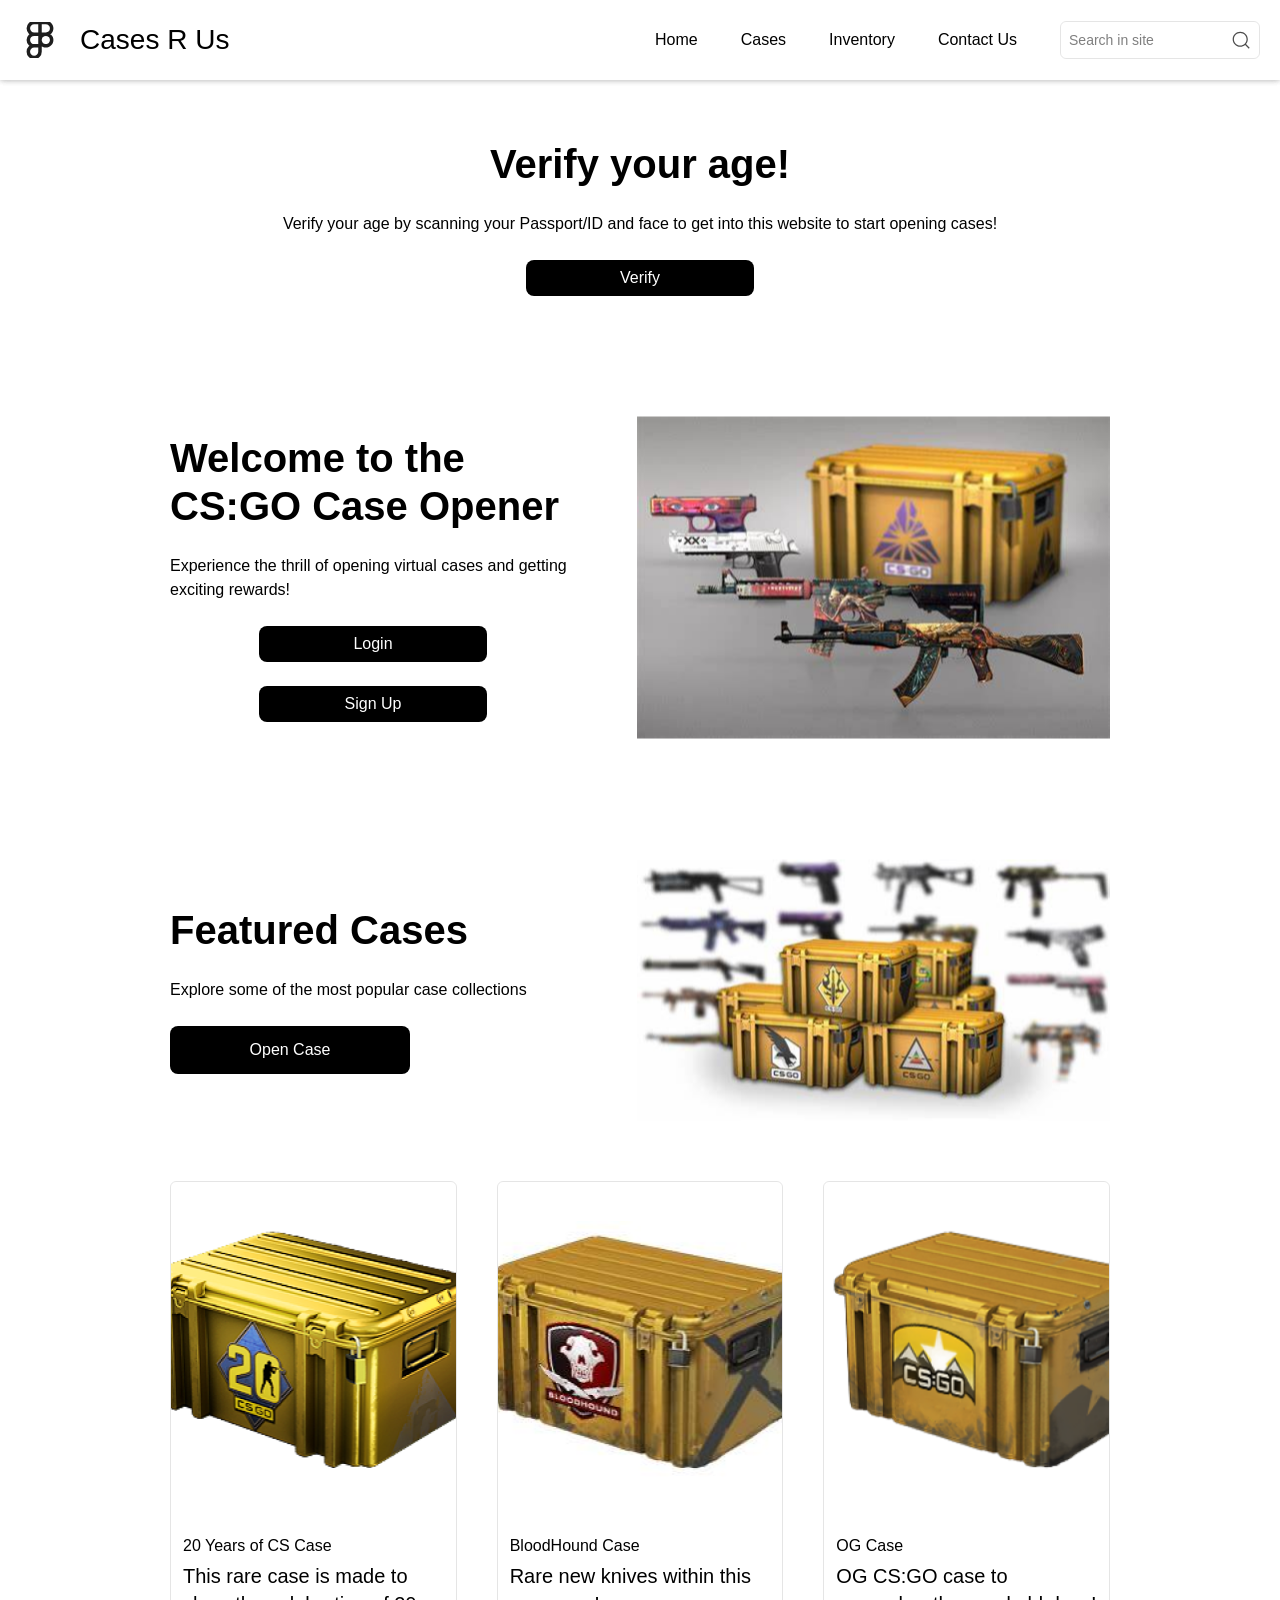
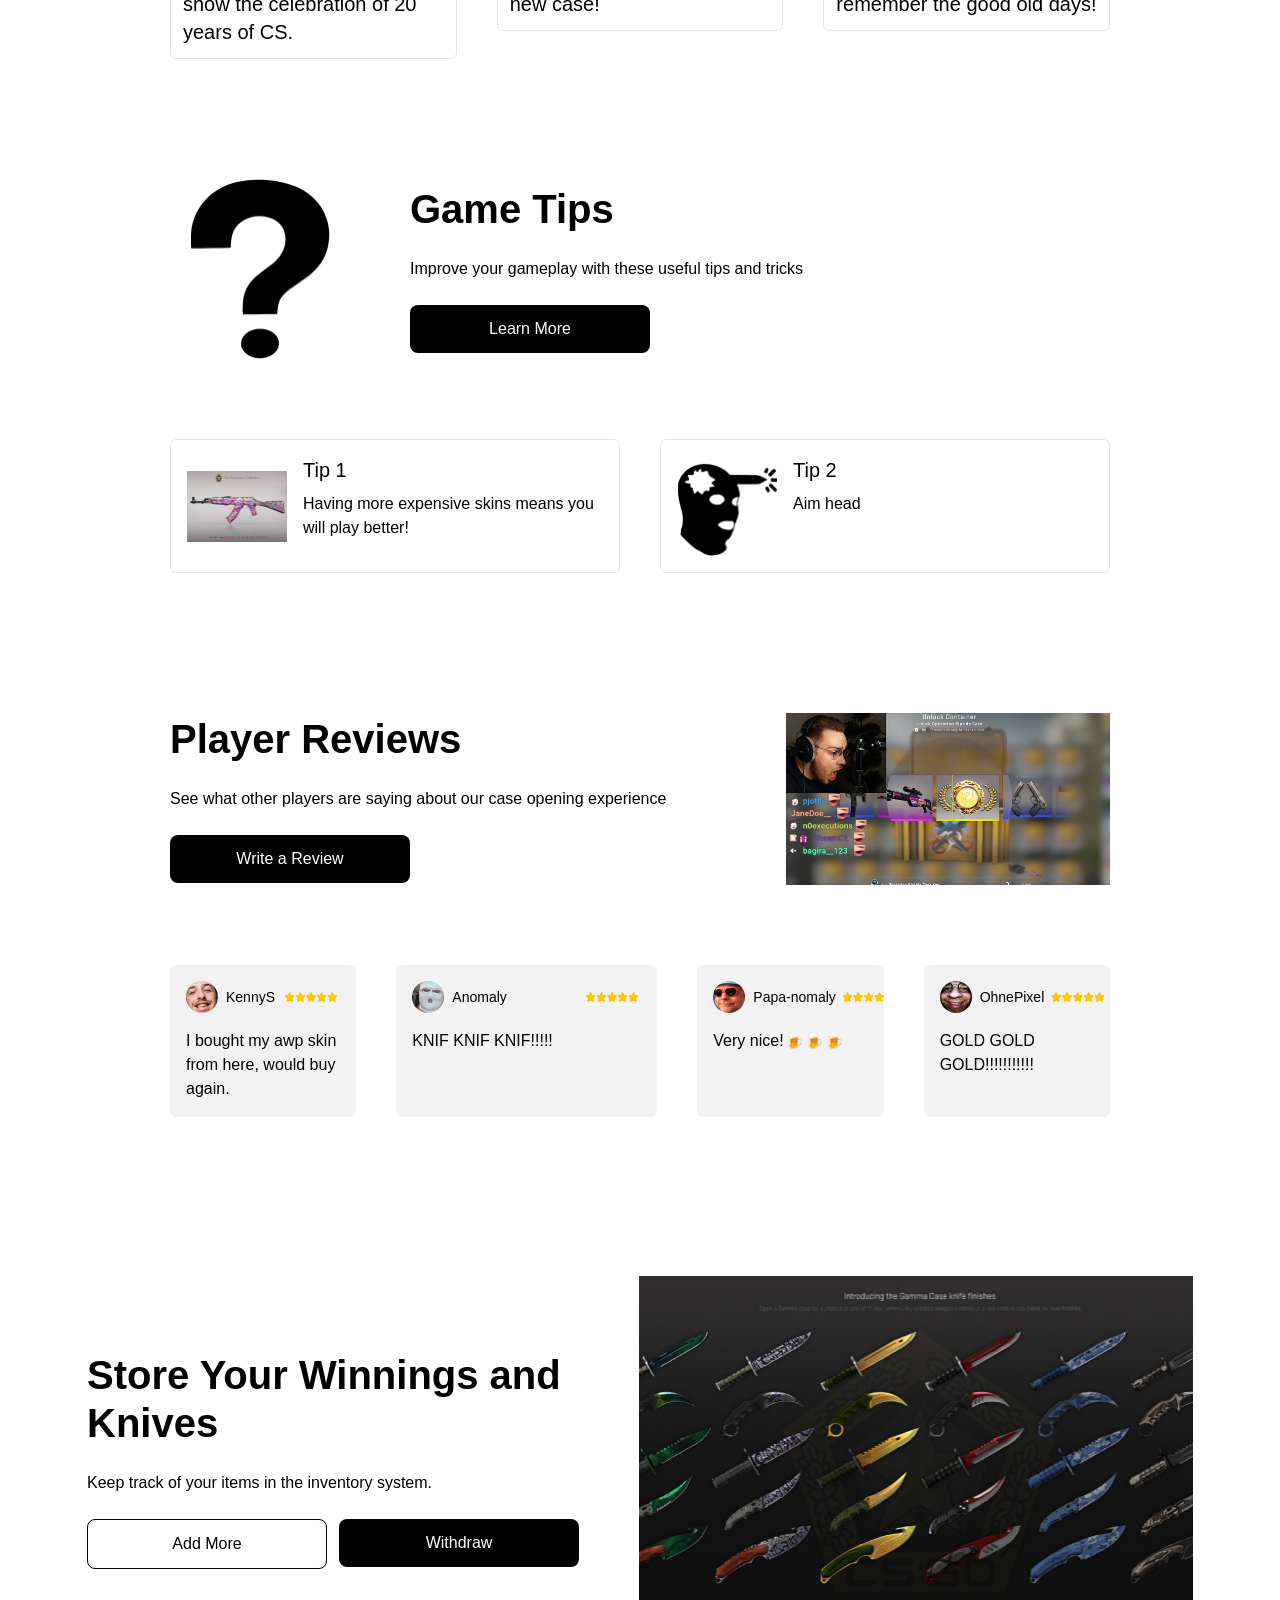
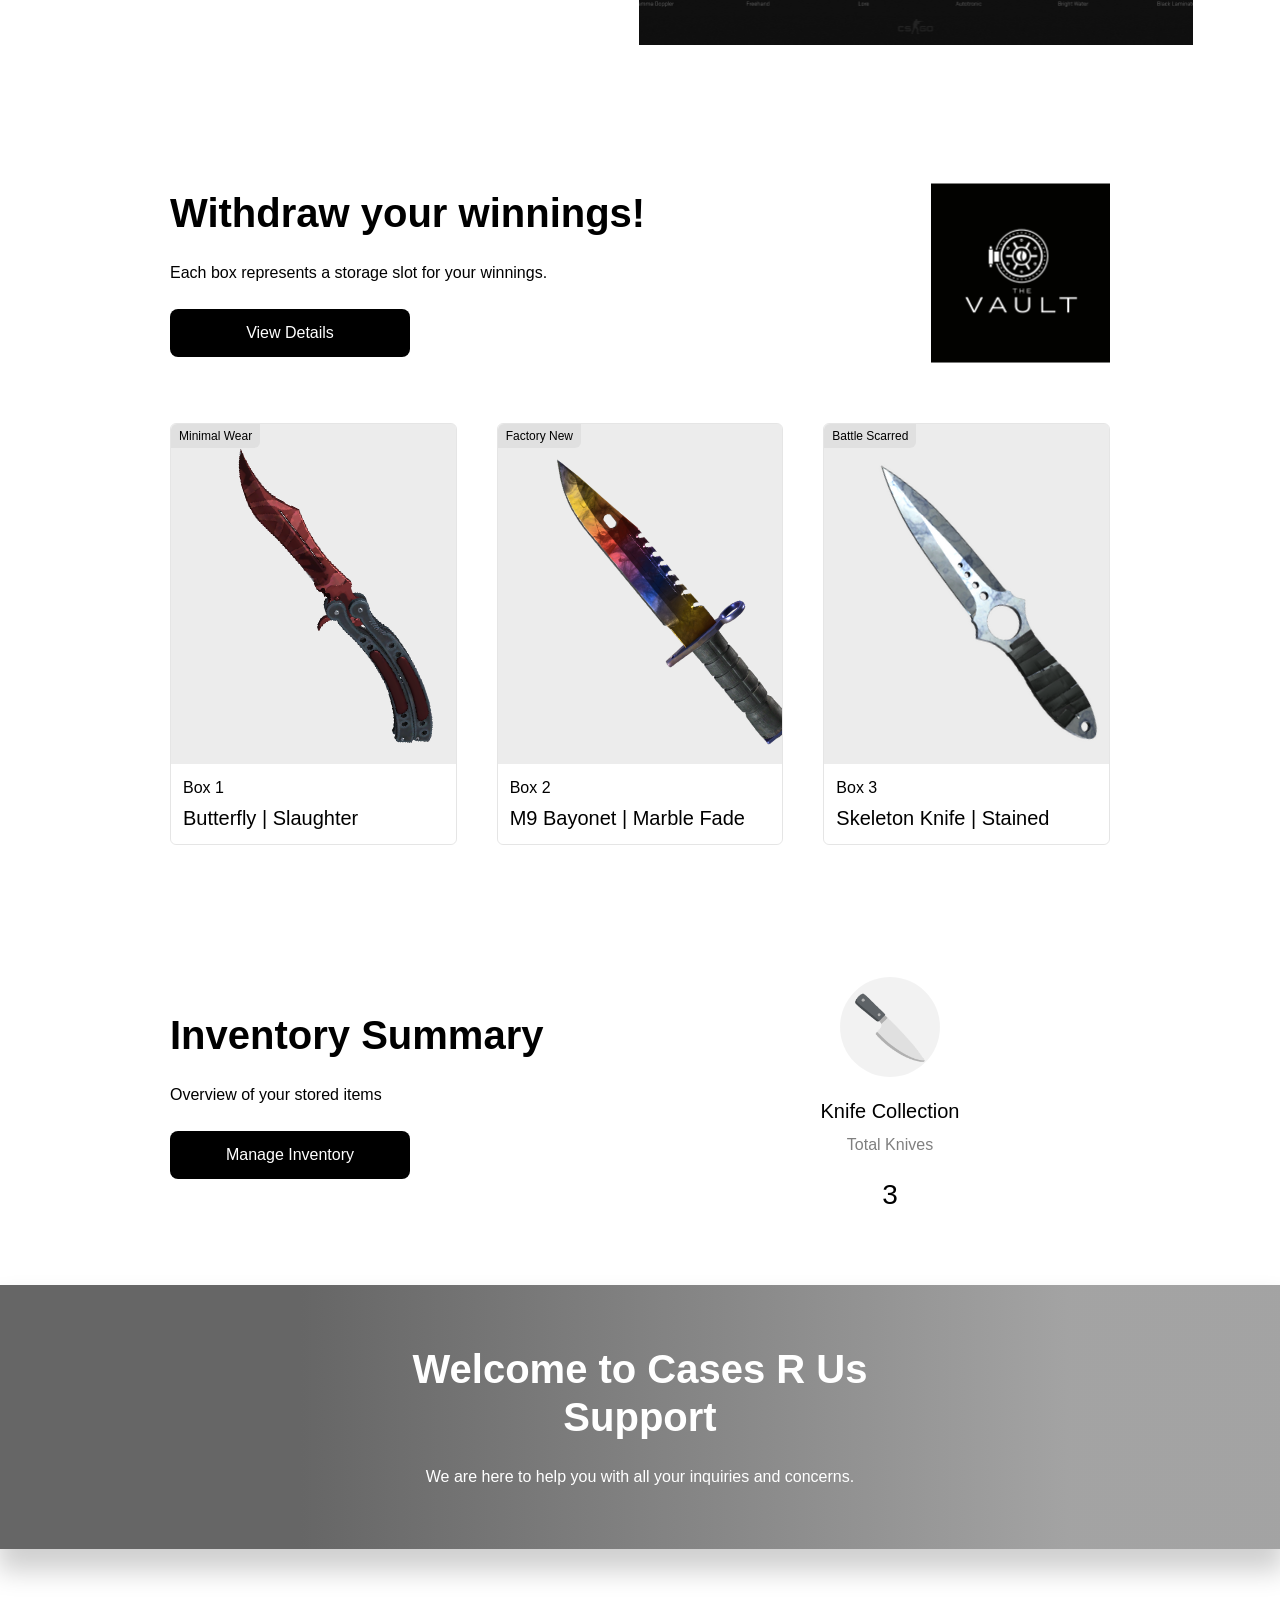
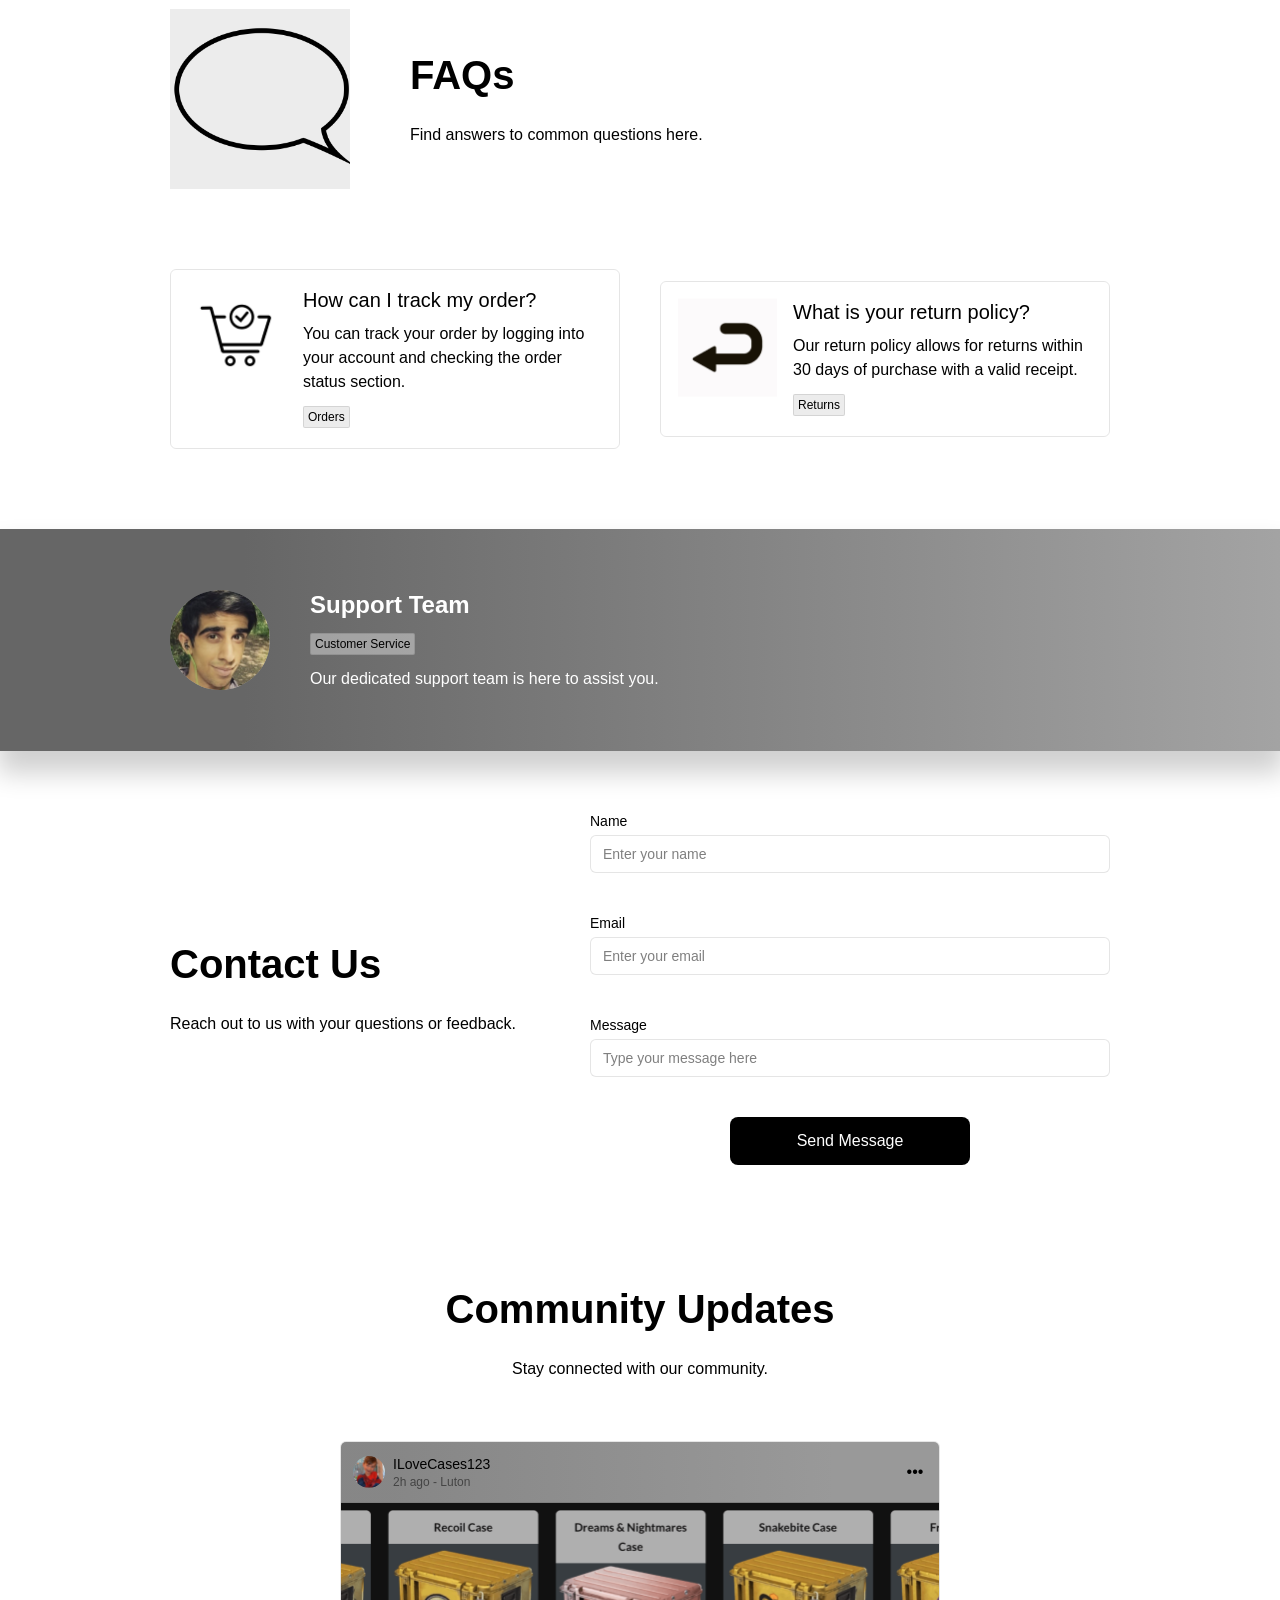
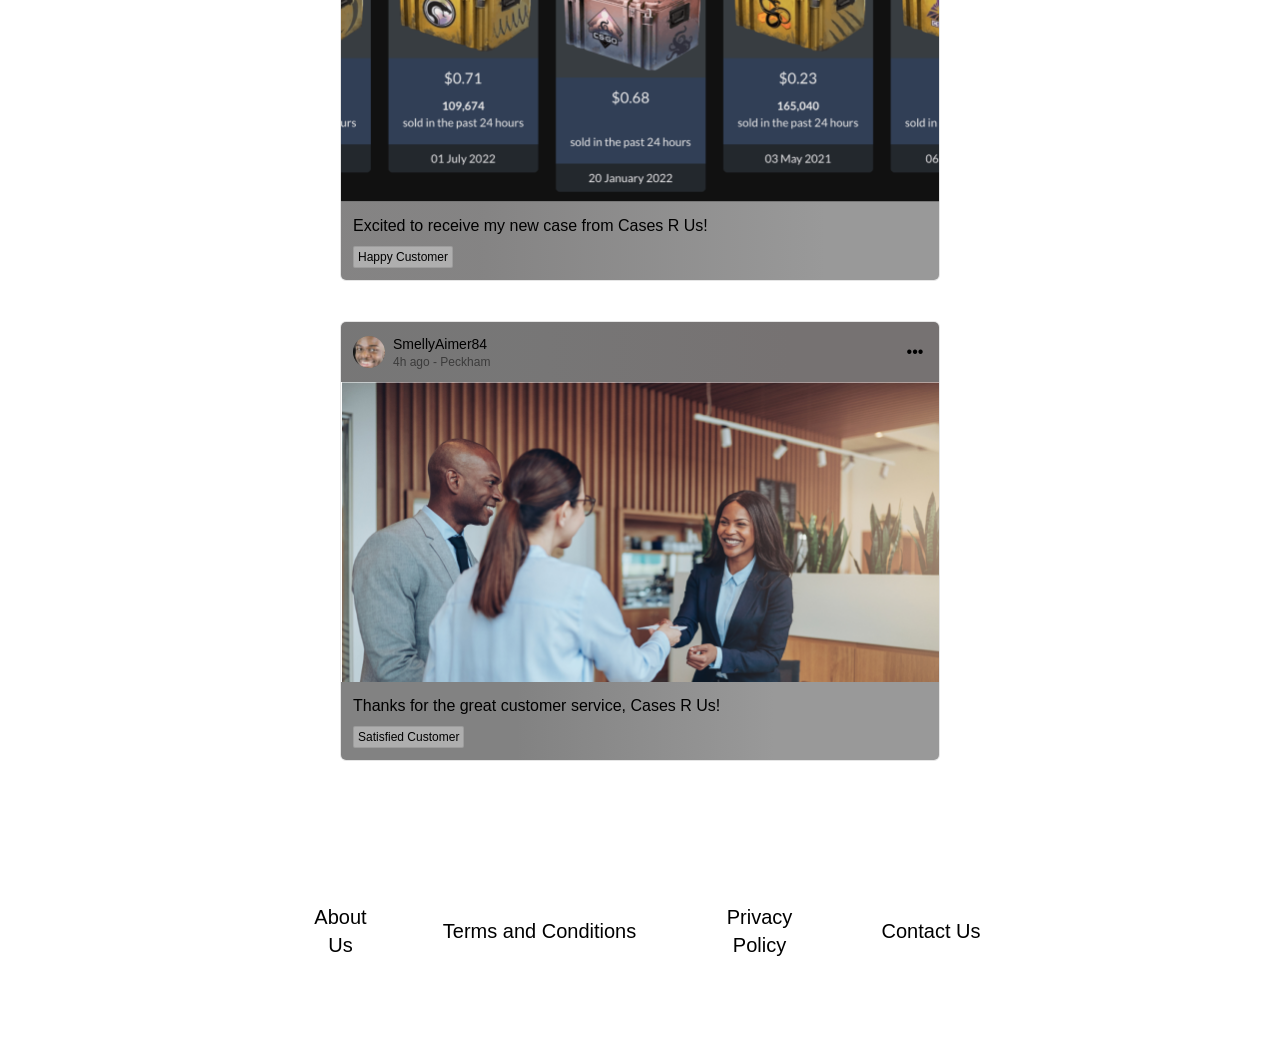
<file: index.html>
<!DOCTYPE html>
<html lang="en">
<head>
  <meta charset="UTF-8">
  <meta http-equiv="X-UA-Compatible" content="IE=edge">
  <meta name="viewport" content="width=device-width, initial-scale=1.0">
  <link rel="stylesheet" href="./vars.css">
  <link rel="stylesheet" href="./style.css">
  
  
  <style>
   a,
   button,
   input,
   select,
   h1,
   h2,
   h3,
   h4,
   h5,
   * {
       box-sizing: border-box;
       margin: 0;
       padding: 0;
       border: none;
       text-decoration: none;
       background: none;
   
       -webkit-font-smoothing: antialiased;
   }
   
   menu, ol, ul {
       list-style-type: none;
       margin: 0;
       padding: 0;
   }
   </style>
  <title>Document</title>
</head>
<body>
  <div class="home-page">
    <div class="top-bar">
      <img class="figma" src="figma0.svg" />
      <div class="title">Cases R us</div>
      <div class="navigation">
        <div class="tab">Home</div>
        <div class="tab">Cases</div>
        <div class="tab">Inventory</div>
        <div class="tab">Contact Us</div>
        <div class="textfield">
          <div class="text">Search in site</div>
          <img class="ic-search" src="ic-search0.svg" />
        </div>
      </div>
    </div>
    <div class="section">
      <div class="container">
        <div class="title2">Verify your age!</div>
        <div class="description">
          Verify your age by scanning your Passport/ID and face to get into this
          website to start opening cases!
        </div>
        <div class="button">
          <div class="primary">
            <div class="title3">Verify</div>
          </div>
        </div>
      </div>
      <img class="vector-200" src="vector-2000.svg" />
    </div>
    <div class="section">
      <div class="container">
        <div class="title4">Welcome to the CS:GO Case Opener</div>
        <div class="description2">
          Experience the thrill of opening virtual cases and getting exciting
          rewards!
        </div>
        <div class="button">
          <div class="primary">
            <div class="title3">Login</div>
          </div>
        </div>
        <div class="button2">
          <div class="primary">
            <div class="title3">Sign Up</div>
          </div>
        </div>
      </div>
      <img class="image-1" src="image-10.png" />
      <img class="vector-2002" src="vector-2001.svg" />
    </div>
    <div class="products">
      <div class="container2">
        <div class="container3">
          <div class="title4">Featured Cases</div>
          <div class="description2">
            Explore some of the most popular case collections
          </div>
          <div class="button3">
            <div class="primary2">
              <div class="title3">Open Case</div>
            </div>
          </div>
        </div>
        <img class="image-3" src="image-30.png" />
      </div>
      <div class="list">
        <div class="row">
          <div class="card">
            <div class="image-container">
              <img class="image-2" src="image-20.png" />
            </div>
            <div class="text-content">
              <div class="title5">20 Years of CS Case</div>
              <div class="subtitle">
                This rare case is made to show the celebration of 20 years of CS.
              </div>
            </div>
          </div>
          <div class="card2">
            <div class="image-container">
              <img class="image-4" src="image-40.png" />
            </div>
            <div class="text-content">
              <div class="title5">BloodHound Case</div>
              <div class="subtitle">Rare new knives within this new case!</div>
            </div>
          </div>
          <div class="card3">
            <div class="image-container2">
              <img class="image-6" src="image-60.png" />
            </div>
            <div class="text-content">
              <div class="title5">OG Case</div>
              <div class="subtitle">
                OG CS:GO case to remember the good old days!
              </div>
            </div>
          </div>
        </div>
      </div>
      <img class="vector-2003" src="vector-2002.svg" />
    </div>
    <div class="contents">
      <div class="container2">
        <div class="image-container3">
          <img class="image-9" src="image-90.png" />
        </div>
        <div class="container3">
          <div class="title4">Game Tips</div>
          <div class="description2">
            Improve your gameplay with these useful tips and tricks
          </div>
          <div class="button3">
            <div class="primary2">
              <div class="title3">Learn More</div>
            </div>
          </div>
        </div>
      </div>
      <div class="list2">
        <div class="row2">
          <div class="article">
            <div class="image-container4">
              <img class="image-7" src="image-70.png" />
            </div>
            <div class="frame-427318906">
              <div class="title6">Tip 1</div>
              <div class="subtitle2">
                Having more expensive skins means you will play better!
              </div>
            </div>
          </div>
          <div class="article">
            <div class="image-container5">
              <img class="image-8" src="image-80.png" />
            </div>
            <div class="frame-427318906">
              <div class="title6">Tip 2</div>
              <div class="subtitle2">Aim head</div>
            </div>
          </div>
        </div>
      </div>
      <img class="vector-2004" src="vector-2003.svg" />
    </div>
    <div class="reviews">
      <div class="container4">
        <div class="container5">
          <div class="title4">Player Reviews</div>
          <div class="description2">
            See what other players are saying about our case opening experience
          </div>
          <div class="button3">
            <div class="primary2">
              <div class="title3">Write a Review</div>
            </div>
          </div>
        </div>
        <div
          class="image-container6"
          style="
            background: url(image-container6.png) center;
            background-size: cover;
            background-repeat: no-repeat;
          "
        >
          <div class="image"></div>
        </div>
      </div>
      <div class="list2">
        <div class="row">
          <div class="card4">
            <div class="user">
              <div class="avatar">
                <div class="avatar2">
                  <img class="image-10" src="image-100.png" />
                </div>
                <div class="frame-4273189062">
                  <div class="title7">KennyS</div>
                </div>
              </div>
              <img class="frame-427318817" src="frame-4273188170.svg" />
            </div>
            <div class="title8">
              I bought my awp skin from here, would buy again.
            </div>
          </div>
          <div class="card5">
            <div class="user">
              <div class="avatar3">
                <div class="avatar2">
                  <img class="image-11" src="image-110.png" />
                </div>
                <div class="frame-4273189063">
                  <div class="title7">Anomaly</div>
                </div>
              </div>
              <img class="frame-4273188172" src="frame-4273188171.svg" />
            </div>
            <div class="title9">KNIF KNIF KNIF!!!!!</div>
          </div>
          <div class="card4">
            <div class="user">
              <div class="avatar">
                <div class="avatar2">
                  <img class="image-12" src="image-120.png" />
                </div>
                <div class="frame-4273189062">
                  <div class="title7">Papa-nomaly</div>
                </div>
              </div>
              <img class="frame-4273188173" src="frame-4273188172.svg" />
            </div>
            <div class="title8">Very nice!🍺🍺🍺</div>
          </div>
          <div class="card4">
            <div class="user">
              <div class="avatar">
                <div class="avatar2">
                  <img class="image-13" src="image-130.png" />
                </div>
                <div class="frame-4273189062">
                  <div class="title7">OhnePixel</div>
                </div>
              </div>
              <img class="frame-4273188174" src="frame-4273188173.svg" />
            </div>
            <div class="title8">GOLD GOLD GOLD!!!!!!!!!!!</div>
          </div>
        </div>
      </div>
      <img class="vector-2005" src="vector-2004.svg" />
    </div>
    <div class="top-bar2">
      <img class="figma2" src="figma1.svg" />
      <div class="title">Inventory</div>
      <div class="navigation">
        <div class="tab">Home</div>
        <div class="tab">Cases</div>
        <div class="tab">Inventory</div>
        <div class="tab">Contact Us</div>
        <div class="textfield">
          <div class="text">Search in site</div>
          <img class="ic-search2" src="ic-search1.svg" />
        </div>
      </div>
    </div>
    <div class="section">
      <div class="container3">
        <div class="title4">Store Your Winnings and Knives</div>
        <div class="description2">
          Keep track of your items in the inventory system.
        </div>
        <div class="button4">
          <div class="seconday">
            <div class="title10">Add More</div>
          </div>
          <div class="primary2">
            <div class="title3">Withdraw</div>
          </div>
        </div>
      </div>
      <div class="image-container7">
        <img class="image-14" src="image-11.png" />
      </div>
      <img class="vector-2006" src="vector-2005.svg" />
    </div>
    <div class="products">
      <div class="container2">
        <div class="container3">
          <div class="title4">Withdraw your winnings!</div>
          <div class="description2">
            Each box represents a storage slot for your winnings.
          </div>
          <div class="button3">
            <div class="primary2">
              <div class="title3">View Details</div>
            </div>
          </div>
        </div>
        <div class="image-container8">
          <img class="image-5" src="image-50.png" />
        </div>
      </div>
      <div class="list">
        <div class="row">
          <div class="card">
            <div class="image-container2">
              <div class="image2">
                <div class="tag">
                  <div class="text2">Minimal Wear</div>
                </div>
                <img class="image-22" src="image-21.png" />
              </div>
            </div>
            <div class="text-content">
              <div class="title5">Box 1</div>
              <div class="subtitle">Butterfly | Slaughter</div>
            </div>
          </div>
          <div class="card">
            <div class="image-container2">
              <div class="image2">
                <div class="tag">
                  <div class="text2">Factory New</div>
                </div>
                <img class="image-32" src="image-31.png" />
              </div>
            </div>
            <div class="text-content">
              <div class="title5">Box 2</div>
              <div class="subtitle">M9 Bayonet | Marble Fade</div>
            </div>
          </div>
          <div class="card">
            <div class="image-container2">
              <div class="image2">
                <div class="tag">
                  <div class="text2">Battle Scarred</div>
                </div>
                <img class="image-42" src="image-41.png" />
              </div>
            </div>
            <div class="text-content">
              <div class="title5">Box 3</div>
              <div class="subtitle">Skeleton Knife | Stained</div>
            </div>
          </div>
        </div>
      </div>
      <img class="vector-2007" src="vector-2006.svg" />
    </div>
    <div class="list3">
      <div class="container3">
        <div class="title4">Inventory Summary</div>
        <div class="description2">Overview of your stored items</div>
        <div class="button3">
          <div class="primary2">
            <div class="title3">Manage Inventory</div>
          </div>
        </div>
      </div>
      <div class="list4">
        <div class="row">
          <div class="item">
            <div class="frame">
              <div class="icon">🔪</div>
            </div>
            <div class="frame-4273189064">
              <div class="title11">Knife Collection</div>
              <div class="subtitle3">Total Knives</div>
            </div>
            <div class="subtitle4">3</div>
          </div>
        </div>
      </div>
      <img class="vector-2008" src="vector-2007.svg" />
    </div>
    <div class="top-bar2">
      <img class="figma3" src="figma2.svg" />
      <div class="title">Cases R Us</div>
      <div class="navigation2">
        <div class="tab">Home</div>
        <div class="tab">Cases</div>
        <div class="tab">Inventory</div>
        <div class="tab">Contact Us</div>
        <div class="textfield">
          <div class="text">Search in site</div>
          <img class="ic-search3" src="ic-search2.svg" />
        </div>
      </div>
    </div>
    <div class="section2">
      <div class="container6">
        <div class="title12">Welcome to Cases R Us Support</div>
        <div class="description3">
          We are here to help you with all your inquiries and concerns.
        </div>
      </div>
      <img class="vector-2009" src="vector-2008.svg" />
    </div>
    <div class="contents">
      <div class="container2">
        <div class="image-container8">
          <div class="image2">
            <img class="image-15" src="image-12.png" />
          </div>
        </div>
        <div class="container3">
          <div class="title4">FAQs</div>
          <div class="description2">Find answers to common questions here.</div>
        </div>
      </div>
      <div class="list2">
        <div class="row2">
          <div class="article">
            <div class="image-container5">
              <img class="image-23" src="image-22.png" />
            </div>
            <div class="frame-427318906">
              <div class="title6">How can I track my order?</div>
              <div class="subtitle5">
                You can track your order by logging into your account and checking
                the order status section.
              </div>
              <div class="selection">
                <div class="label-normal">
                  <div class="label-text">Orders</div>
                </div>
              </div>
            </div>
          </div>
          <div class="article">
            <div class="image-container5">
              <img class="image-33" src="image-32.png" />
            </div>
            <div class="frame-427318906">
              <div class="title6">What is your return policy?</div>
              <div class="subtitle5">
                Our return policy allows for returns within 30 days of purchase
                with a valid receipt.
              </div>
              <div class="selection">
                <div class="label-normal">
                  <div class="label-text">Returns</div>
                </div>
              </div>
            </div>
          </div>
        </div>
      </div>
      <img class="vector-20010" src="vector-2009.svg" />
    </div>
    <div class="section3">
      <div class="avatar4">
        <img class="image-43" src="image-42.png" />
      </div>
      <div class="container7">
        <div class="title13">Support Team</div>
        <div class="selection2">
          <div class="label-normal">
            <div class="label-text">Customer Service</div>
          </div>
        </div>
        <div class="description4">
          Our dedicated support team is here to assist you.
        </div>
      </div>
      <img class="vector-20011" src="vector-20010.svg" />
    </div>
    <div class="form">
      <div class="container3">
        <div class="title4">Contact Us</div>
        <div class="description2">
          Reach out to us with your questions or feedback.
        </div>
      </div>
      <div class="list4">
        <div class="row3">
          <div class="input">
            <div class="title14">Name</div>
            <div class="textfield2">
              <div class="text3">Enter your name</div>
            </div>
          </div>
        </div>
        <div class="row3">
          <div class="input">
            <div class="title14">Email</div>
            <div class="textfield2">
              <div class="text3">Enter your email</div>
            </div>
          </div>
        </div>
        <div class="row3">
          <div class="input">
            <div class="title14">Message</div>
            <div class="textfield2">
              <div class="text3">Type your message here</div>
            </div>
          </div>
        </div>
        <div class="button5">
          <div class="primary2">
            <div class="title3">Send Message</div>
          </div>
        </div>
      </div>
      <img class="vector-20012" src="vector-20011.svg" />
    </div>
    <div class="social-posts">
      <div class="container8">
        <div class="title15">Community Updates</div>
        <div class="description5">Stay connected with our community.</div>
      </div>
      <div class="list">
        <div class="row4">
          <div class="post">
            <div class="user2">
              <div class="avatar">
                <div class="avatar2">
                  <img class="image-52" src="image-51.png" />
                </div>
                <div class="frame-4273189062">
                  <div class="title7">ILoveCases123</div>
                  <div class="subtitle6">2h ago - Luton</div>
                </div>
              </div>
              <div class="icon-buttons">
                <div class="icon2">•••</div>
              </div>
            </div>
            <div class="image-container9">
              <div class="image2">
                <div class="title16">Image post</div>
                <div class="pagination">
                  <div class="rectangle-3343"></div>
                  <div class="rectangle-3344"></div>
                  <div class="rectangle-3347"></div>
                  <div class="rectangle-3340"></div>
                </div>
                <img class="image-62" src="image-61.png" />
              </div>
            </div>
            <div class="text-content2">
              <div class="title5">
                Excited to receive my new case from Cases R Us!
              </div>
              <div class="selection2">
                <div class="label-normal">
                  <div class="label-text">Happy Customer</div>
                </div>
              </div>
            </div>
          </div>
        </div>
        <div class="row4">
          <div class="post">
            <div class="user3">
              <div class="avatar">
                <div class="avatar2">
                  <img class="image-82" src="image-81.png" />
                </div>
                <div class="frame-4273189062">
                  <div class="title7">SmellyAimer84</div>
                  <div class="subtitle6">4h ago - Peckham</div>
                </div>
              </div>
              <div class="icon-buttons">
                <div class="icon2">•••</div>
              </div>
            </div>
            <div class="image-container9">
              <img class="image-72" src="image-71.png" />
            </div>
            <div class="text-content3">
              <div class="title5">
                Thanks for the great customer service, Cases R Us!
              </div>
              <div class="selection2">
                <div class="label-normal">
                  <div class="label-text">Satisfied Customer</div>
                </div>
              </div>
            </div>
          </div>
        </div>
      </div>
      <img class="vector-20013" src="vector-20012.svg" />
    </div>
    <div class="section4">
      <div class="container9">
        <div class="title17">About Us</div>
        <div class="title18">Terms and Conditions</div>
        <div class="title19">Privacy Policy</div>
        <div class="title20">Contact Us</div>
      </div>
    </div>
  </div>
  
</body>
</html>
</file>
<file: vars.css>
/* Figma Styles of your File */
:root {
  /* Colors */
  /* Fonts */
  /* Effects */
}
</file>
<file: style.css>
.home-page,
.home-page * {
  box-sizing: border-box;
}
.home-page {
  background: #ffffff;
  padding: 80px 0px 0px 0px;
  display: flex;
  flex-direction: column;
  gap: 0px;
  align-items: center;
  justify-content: flex-start;
  position: relative;
}
.top-bar {
  background: #ffffff;
  padding: 20px;
  display: flex;
  flex-direction: row;
  gap: 20px;
  align-items: center;
  justify-content: center;
  flex-shrink: 0;
  height: 80px;
  position: absolute;
  right: 0px;
  left: 0px;
  top: 0px;
  box-shadow: 0px 0px 6px 0px rgba(0, 0, 0, 0.12);
  overflow: hidden;
}
.figma {
  display: flex;
  flex-direction: row;
  gap: 0px;
  align-items: center;
  justify-content: center;
  flex-shrink: 0;
  width: 40px;
  height: auto;
  position: relative;
  overflow: visible;
}
.title {
  color: #000000;
  text-align: left;
  font-family: "Roboto-Medium", sans-serif;
  font-size: 28px;
  line-height: 36px;
  font-weight: 500;
  position: relative;
  flex: 1;
}
.navigation {
  background: #ffffff;
  display: flex;
  flex-direction: row;
  gap: 40px;
  align-items: center;
  justify-content: center;
  flex-shrink: 0;
  position: relative;
}
.tab {
  color: #000000;
  text-align: left;
  font-family: "Roboto-Regular", sans-serif;
  font-size: 16px;
  line-height: 24px;
  font-weight: 400;
  position: relative;
}
.textfield {
  border-radius: 6px;
  border-style: solid;
  border-color: rgba(0, 0, 0, 0.1);
  border-width: 1px;
  padding: 8px;
  display: flex;
  flex-direction: row;
  gap: 4px;
  align-items: center;
  justify-content: flex-end;
  flex-shrink: 0;
  width: 200px;
  position: relative;
}
.text {
  color: rgba(0, 0, 0, 0.5);
  text-align: left;
  font-family: "Roboto-Regular", sans-serif;
  font-size: 14px;
  line-height: 20px;
  font-weight: 400;
  position: relative;
  flex: 1;
}
.ic-search {
  flex-shrink: 0;
  width: 20px;
  height: 20px;
  position: relative;
  overflow: visible;
  aspect-ratio: 1;
}
.section {
  padding: 60px 170px 60px 170px;
  display: flex;
  flex-direction: row;
  gap: 60px;
  align-items: center;
  justify-content: center;
  align-self: stretch;
  flex-shrink: 0;
  position: relative;
  overflow: hidden;
}
.container {
  display: flex;
  flex-direction: column;
  gap: 24px;
  align-items: center;
  justify-content: center;
  flex: 1;
  position: relative;
}
.title2 {
  color: #000000;
  text-align: left;
  font-family: "Roboto-Bold", sans-serif;
  font-size: 40px;
  line-height: 48px;
  font-weight: 700;
  position: relative;
}
.description {
  color: #000000;
  text-align: left;
  font-family: "Roboto-Regular", sans-serif;
  font-size: 16px;
  line-height: 24px;
  font-weight: 400;
  position: relative;
}
.button {
  display: flex;
  flex-direction: column;
  gap: 12px;
  align-items: flex-start;
  justify-content: flex-start;
  flex-shrink: 0;
  width: 228px;
  height: 36px;
  position: relative;
  overflow: hidden;
}
.primary {
  background: #000000;
  border-radius: 8px;
  padding: 12px;
  display: flex;
  flex-direction: column;
  gap: 0px;
  align-items: center;
  justify-content: center;
  flex-shrink: 0;
  width: 228px;
  height: 36px;
  position: relative;
}
.title3 {
  color: #ffffff;
  text-align: left;
  font-family: "Roboto-Medium", sans-serif;
  font-size: 16px;
  line-height: 24px;
  font-weight: 500;
  position: relative;
}
.vector-200 {
  flex-shrink: 0;
  height: 0px;
  position: absolute;
  right: 0px;
  left: 0px;
  bottom: 0px;
  overflow: visible;
}
.title4 {
  color: #000000;
  text-align: left;
  font-family: "Roboto-Bold", sans-serif;
  font-size: 40px;
  line-height: 48px;
  font-weight: 700;
  position: relative;
  align-self: stretch;
}
.description2 {
  color: #000000;
  text-align: left;
  font-family: "Roboto-Regular", sans-serif;
  font-size: 16px;
  line-height: 24px;
  font-weight: 400;
  position: relative;
  align-self: stretch;
}
.button2 {
  display: flex;
  flex-direction: column;
  gap: 12px;
  align-items: flex-start;
  justify-content: flex-start;
  flex-shrink: 0;
  height: 36px;
  position: relative;
  overflow: hidden;
}
.image-1 {
  flex-shrink: 0;
  width: 474px;
  height: 323px;
  position: relative;
  object-fit: cover;
  aspect-ratio: 474/323;
}
.vector-2002 {
  flex-shrink: 0;
  height: 0px;
  position: absolute;
  right: 0px;
  left: 0px;
  bottom: 0px;
  overflow: visible;
}
.products {
  padding: 60px 170px 60px 170px;
  display: flex;
  flex-direction: column;
  gap: 60px;
  align-items: center;
  justify-content: center;
  align-self: stretch;
  flex-shrink: 0;
  position: relative;
  overflow: hidden;
}
.container2 {
  display: flex;
  flex-direction: row;
  gap: 60px;
  align-items: center;
  justify-content: center;
  align-self: stretch;
  flex-shrink: 0;
  position: relative;
}
.container3 {
  display: flex;
  flex-direction: column;
  gap: 24px;
  align-items: flex-start;
  justify-content: flex-start;
  flex: 1;
  position: relative;
}
.button3 {
  display: flex;
  flex-direction: column;
  gap: 12px;
  align-items: flex-start;
  justify-content: flex-start;
  flex-shrink: 0;
  position: relative;
  overflow: hidden;
}
.primary2 {
  background: #000000;
  border-radius: 8px;
  padding: 12px;
  display: flex;
  flex-direction: column;
  gap: 0px;
  align-items: center;
  justify-content: center;
  flex-shrink: 0;
  width: 240px;
  position: relative;
}
.image-3 {
  flex-shrink: 0;
  width: 474px;
  height: 262px;
  position: relative;
  object-fit: cover;
  aspect-ratio: 474/262;
}
.list {
  display: flex;
  flex-direction: column;
  gap: 40px;
  align-items: center;
  justify-content: center;
  align-self: stretch;
  flex-shrink: 0;
  position: relative;
}
.row {
  display: flex;
  flex-direction: row;
  gap: 40px;
  align-items: flex-start;
  justify-content: flex-start;
  align-self: stretch;
  flex-shrink: 0;
  position: relative;
}
.card {
  border-radius: 6px;
  border-style: solid;
  border-color: rgba(0, 0, 0, 0.1);
  border-width: 1px;
  display: flex;
  flex-direction: column;
  gap: 0px;
  align-items: center;
  justify-content: flex-start;
  flex: 1;
  position: relative;
  overflow: hidden;
}
.image-container {
  display: flex;
  flex-direction: row;
  gap: 0px;
  align-items: center;
  justify-content: center;
  align-self: stretch;
  flex-shrink: 0;
  height: 340px;
  position: relative;
  overflow: hidden;
}
.image-2 {
  flex-shrink: 0;
  width: 340px;
  height: 263px;
  position: relative;
  object-fit: cover;
  aspect-ratio: 340/263;
}
.text-content {
  padding: 12px;
  display: flex;
  flex-direction: column;
  gap: 4px;
  align-items: flex-start;
  justify-content: flex-start;
  align-self: stretch;
  flex-shrink: 0;
  position: relative;
}
.title5 {
  color: #000000;
  text-align: left;
  font-family: "Roboto-Regular", sans-serif;
  font-size: 16px;
  line-height: 24px;
  font-weight: 400;
  position: relative;
  align-self: stretch;
}
.subtitle {
  color: #000000;
  text-align: left;
  font-family: "Roboto-Medium", sans-serif;
  font-size: 20px;
  line-height: 28px;
  font-weight: 500;
  position: relative;
  align-self: stretch;
}
.card2 {
  border-radius: 6px;
  border-style: solid;
  border-color: rgba(0, 0, 0, 0.1);
  border-width: 1px;
  display: flex;
  flex-direction: column;
  gap: 0px;
  align-items: center;
  justify-content: flex-end;
  flex: 1;
  position: relative;
  overflow: hidden;
}
.image-4 {
  flex-shrink: 0;
  width: 339px;
  height: 263px;
  position: relative;
  object-fit: cover;
  aspect-ratio: 339/263;
}
.card3 {
  border-radius: 6px;
  border-style: solid;
  border-color: rgba(0, 0, 0, 0.1);
  border-width: 1px;
  display: flex;
  flex-direction: column;
  gap: 0px;
  align-items: center;
  justify-content: center;
  flex: 1;
  position: relative;
  overflow: hidden;
}
.image-container2 {
  display: flex;
  flex-direction: row;
  gap: 0px;
  align-items: flex-start;
  justify-content: flex-start;
  align-self: stretch;
  flex-shrink: 0;
  height: 340px;
  position: relative;
  overflow: hidden;
}
.image-6 {
  flex-shrink: 0;
  width: 339px;
  height: 340px;
  position: relative;
  object-fit: cover;
  aspect-ratio: 339/340;
}
.vector-2003 {
  flex-shrink: 0;
  height: 0px;
  position: absolute;
  right: 0px;
  left: 0px;
  bottom: 0px;
  overflow: visible;
}
.contents {
  padding: 60px 170px 60px 170px;
  display: flex;
  flex-direction: column;
  gap: 60px;
  align-items: center;
  justify-content: center;
  align-self: stretch;
  flex-shrink: 0;
  position: relative;
  overflow: hidden;
}
.image-container3 {
  display: flex;
  flex-direction: row;
  gap: 0px;
  align-items: center;
  justify-content: center;
  flex-shrink: 0;
  width: 180px;
  height: 180px;
  position: relative;
  overflow: hidden;
}
.image-9 {
  flex-shrink: 0;
  width: 139px;
  height: 180px;
  position: relative;
  object-fit: cover;
}
.list2 {
  padding: 20px 0px 20px 0px;
  display: flex;
  flex-direction: column;
  gap: 40px;
  align-items: center;
  justify-content: center;
  align-self: stretch;
  flex-shrink: 0;
  position: relative;
}
.row2 {
  display: flex;
  flex-direction: row;
  gap: 40px;
  align-items: center;
  justify-content: flex-start;
  align-self: stretch;
  flex-shrink: 0;
  position: relative;
}
.article {
  border-radius: 6px;
  border-style: solid;
  border-color: rgba(0, 0, 0, 0.1);
  border-width: 1px;
  padding: 16px;
  display: flex;
  flex-direction: row;
  gap: 16px;
  align-items: flex-start;
  justify-content: center;
  flex: 1;
  position: relative;
}
.image-container4 {
  display: flex;
  flex-direction: row;
  gap: 0px;
  align-items: center;
  justify-content: center;
  flex-shrink: 0;
  width: 100px;
  height: 100px;
  position: relative;
  overflow: hidden;
}
.image-7 {
  flex-shrink: 0;
  width: 104px;
  height: 71px;
  position: relative;
  object-fit: cover;
  aspect-ratio: 104/71;
}
.frame-427318906 {
  display: flex;
  flex-direction: column;
  gap: 8px;
  align-items: flex-start;
  justify-content: flex-start;
  flex: 1;
  position: relative;
}
.title6 {
  color: #000000;
  text-align: left;
  font-family: "Roboto-Medium", sans-serif;
  font-size: 20px;
  line-height: 28px;
  font-weight: 500;
  position: relative;
  align-self: stretch;
}
.subtitle2 {
  color: #000000;
  text-align: left;
  font-family: "Roboto-Regular", sans-serif;
  font-size: 16px;
  line-height: 24px;
  font-weight: 400;
  position: relative;
  align-self: stretch;
  height: 48px;
  text-overflow: ellipsis;
  overflow: hidden;
}
.image-container5 {
  display: flex;
  flex-direction: row;
  gap: 0px;
  align-items: flex-start;
  justify-content: flex-start;
  flex-shrink: 0;
  width: 100px;
  height: 100px;
  position: relative;
  overflow: hidden;
}
.image-8 {
  flex-shrink: 0;
  width: 104px;
  height: 100px;
  position: relative;
  object-fit: cover;
  aspect-ratio: 104/100;
}
.vector-2004 {
  flex-shrink: 0;
  height: 0px;
  position: absolute;
  right: 0px;
  left: 0px;
  bottom: 0px;
  overflow: visible;
}
.reviews {
  padding: 60px 170px 60px 170px;
  display: flex;
  flex-direction: column;
  gap: 60px;
  align-items: center;
  justify-content: center;
  align-self: stretch;
  flex-shrink: 0;
  position: relative;
  overflow: hidden;
}
.container4 {
  display: flex;
  flex-direction: row;
  gap: 60px;
  align-items: center;
  justify-content: flex-end;
  align-self: stretch;
  flex-shrink: 0;
  position: relative;
}
.container5 {
  display: flex;
  flex-direction: column;
  gap: 24px;
  align-items: flex-start;
  justify-content: center;
  flex: 1;
  position: relative;
}
.image-container6 {
  display: flex;
  flex-direction: row;
  gap: 0px;
  align-items: center;
  justify-content: center;
  flex-shrink: 0;
  width: 324px;
  height: 172px;
  position: relative;
  overflow: hidden;
}
.image {
  background: rgba(217, 217, 217, 0);
  flex-shrink: 0;
  width: 100px;
  height: 0px;
  position: relative;
}
.card4 {
  background: rgba(0, 0, 0, 0.05);
  border-radius: 6px;
  padding: 16px;
  display: flex;
  flex-direction: column;
  gap: 16px;
  align-items: center;
  justify-content: flex-start;
  flex: 1;
  position: relative;
  overflow: hidden;
}
.user {
  display: flex;
  flex-direction: row;
  gap: 4px;
  align-items: center;
  justify-content: flex-start;
  align-self: stretch;
  flex-shrink: 0;
  position: relative;
}
.avatar {
  display: flex;
  flex-direction: row;
  gap: 8px;
  align-items: center;
  justify-content: flex-start;
  flex: 1;
  position: relative;
}
.avatar2 {
  background: rgba(0, 0, 0, 0.1);
  border-radius: 32px;
  flex-shrink: 0;
  width: 32px;
  height: 32px;
  position: relative;
  overflow: hidden;
  aspect-ratio: 1;
}
.image-10 {
  width: 115.83px;
  height: 65px;
  position: absolute;
  left: -41.96px;
  top: -17.48px;
  object-fit: cover;
  aspect-ratio: 115.83/65;
}
.frame-4273189062 {
  display: flex;
  flex-direction: column;
  gap: 0px;
  align-items: flex-start;
  justify-content: flex-start;
  flex: 1;
  position: relative;
}
.title7 {
  color: #000000;
  text-align: left;
  font-family: "Roboto-Medium", sans-serif;
  font-size: 14px;
  line-height: 20px;
  font-weight: 500;
  position: relative;
  align-self: stretch;
  text-overflow: ellipsis;
  overflow: hidden;
  white-space: nowrap;
}
.frame-427318817 {
  flex-shrink: 0;
  width: 58.26px;
  height: 9.81px;
  position: relative;
  overflow: visible;
}
.title8 {
  color: #000000;
  text-align: left;
  font-family: "Roboto-Regular", sans-serif;
  font-size: 16px;
  line-height: 24px;
  font-weight: 400;
  position: relative;
  align-self: stretch;
  height: 72px;
  text-overflow: ellipsis;
  overflow: hidden;
}
.card5 {
  background: rgba(0, 0, 0, 0.05);
  border-radius: 6px;
  padding: 16px;
  display: flex;
  flex-direction: column;
  gap: 16px;
  align-items: center;
  justify-content: flex-start;
  flex-shrink: 0;
  width: 261px;
  height: 152px;
  position: relative;
  overflow: hidden;
}
.avatar3 {
  display: flex;
  flex-direction: row;
  gap: 8px;
  align-items: center;
  justify-content: flex-start;
  flex-shrink: 0;
  position: relative;
}
.image-11 {
  width: 53px;
  height: 44px;
  position: absolute;
  left: -9.63px;
  top: -6.48px;
  object-fit: cover;
  aspect-ratio: 53/44;
}
.frame-4273189063 {
  display: flex;
  flex-direction: column;
  gap: 0px;
  align-items: flex-start;
  justify-content: flex-start;
  flex-shrink: 0;
  width: 126.74px;
  position: relative;
}
.frame-4273188172 {
  flex-shrink: 0;
  width: 58.26px;
  height: 9.81px;
  position: relative;
  overflow: visible;
}
.title9 {
  color: #000000;
  text-align: left;
  font-family: "Roboto-Regular", sans-serif;
  font-size: 16px;
  line-height: 24px;
  font-weight: 400;
  position: relative;
  align-self: stretch;
  text-overflow: ellipsis;
  overflow: hidden;
}
.image-12 {
  width: 63px;
  height: 35px;
  position: absolute;
  left: -15.63px;
  top: -3.48px;
  object-fit: cover;
  aspect-ratio: 63/35;
}
.frame-4273188173 {
  flex-shrink: 0;
  width: 58.26px;
  height: 9.81px;
  position: relative;
  overflow: visible;
}
.image-13 {
  width: 36px;
  height: 36px;
  position: absolute;
  left: -0.3px;
  top: -4.48px;
  object-fit: cover;
  aspect-ratio: 1;
}
.frame-4273188174 {
  flex-shrink: 0;
  width: 58.26px;
  height: 9.81px;
  position: relative;
  overflow: visible;
}
.vector-2005 {
  flex-shrink: 0;
  height: 0px;
  position: absolute;
  right: 0px;
  left: 0px;
  bottom: 0px;
  overflow: visible;
}
.top-bar2 {
  background: #ffffff;
  padding: 20px;
  display: flex;
  flex-direction: row;
  gap: 20px;
  align-items: center;
  justify-content: center;
  flex-shrink: 0;
  height: 80px;
  position: absolute;
  right: -0.04px;
  left: 0.037353515625px;
  top: -0.48px;
  box-shadow: 0px 0px 6px 0px rgba(0, 0, 0, 0.12);
  overflow: hidden;
}
.figma2 {
  display: flex;
  flex-direction: row;
  gap: 0px;
  align-items: center;
  justify-content: center;
  flex-shrink: 0;
  width: 40px;
  height: auto;
  position: relative;
  overflow: visible;
}
.ic-search2 {
  flex-shrink: 0;
  width: 20px;
  height: 20px;
  position: relative;
  overflow: visible;
  aspect-ratio: 1;
}
.button4 {
  display: flex;
  flex-direction: row;
  gap: 12px;
  align-items: flex-start;
  justify-content: flex-start;
  flex-shrink: 0;
  position: relative;
  overflow: hidden;
}
.seconday {
  border-radius: 8px;
  border-style: solid;
  border-color: #000000;
  border-width: 1px;
  padding: 12px;
  display: flex;
  flex-direction: column;
  gap: 0px;
  align-items: center;
  justify-content: center;
  flex-shrink: 0;
  width: 240px;
  position: relative;
}
.title10 {
  color: #000000;
  text-align: left;
  font-family: "Roboto-Medium", sans-serif;
  font-size: 16px;
  line-height: 24px;
  font-weight: 500;
  position: relative;
}
.image-container7 {
  display: flex;
  flex-direction: row;
  gap: 0px;
  align-items: center;
  justify-content: center;
  flex-shrink: 0;
  width: 554px;
  height: 406px;
  position: relative;
  overflow: hidden;
}
.image-14 {
  flex-shrink: 0;
  width: 655px;
  height: 369px;
  position: relative;
  object-fit: cover;
  aspect-ratio: 655/369;
}
.vector-2006 {
  flex-shrink: 0;
  height: 0px;
  position: absolute;
  right: 0px;
  left: 0px;
  bottom: 0px;
  overflow: visible;
}
.image-container8 {
  display: flex;
  flex-direction: row;
  gap: 0px;
  align-items: flex-start;
  justify-content: flex-start;
  flex-shrink: 0;
  width: 180px;
  height: 180px;
  position: relative;
  overflow: hidden;
}
.image-5 {
  flex-shrink: 0;
  width: 180px;
  height: 180px;
  position: relative;
  object-fit: cover;
  aspect-ratio: 1;
}
.image2 {
  background: rgba(217, 217, 217, 0.5);
  align-self: stretch;
  flex: 1;
  position: relative;
}
.tag {
  background: rgba(0, 0, 0, 0.05);
  border-radius: 6px 0px 6px 0px;
  padding: 4px 8px 4px 8px;
  display: flex;
  flex-direction: column;
  gap: 0px;
  align-items: center;
  justify-content: center;
  position: absolute;
  left: 0px;
  top: 0px;
}
.text2 {
  color: #000000;
  text-align: left;
  font-family: "Roboto-Medium", sans-serif;
  font-size: 12px;
  line-height: 16px;
  font-weight: 500;
  position: relative;
}
.image-22 {
  width: 382px;
  height: 287px;
  position: absolute;
  left: 49.25px;
  top: -44.98px;
  transform-origin: 0 0;
  transform: rotate(26.809deg) scale(1, 1);
  object-fit: cover;
  aspect-ratio: 382/287;
}
.image-32 {
  width: 332.54px;
  height: 249.41px;
  position: absolute;
  left: 44.29px;
  top: 15.75px;
  transform-origin: 0 0;
  transform: rotate(15.175deg) scale(1, 1);
  object-fit: cover;
  aspect-ratio: 332.54/249.41;
}
.image-42 {
  width: 326.34px;
  height: 326.34px;
  position: absolute;
  left: 48.93px;
  top: -11.25px;
  transform-origin: 0 0;
  transform: rotate(13.454deg) scale(1, 1);
  object-fit: cover;
  aspect-ratio: 1;
}
.vector-2007 {
  flex-shrink: 0;
  height: 0px;
  position: absolute;
  right: 0px;
  left: 0px;
  bottom: 0px;
  overflow: visible;
}
.list3 {
  padding: 60px 170px 60px 170px;
  display: flex;
  flex-direction: row;
  gap: 60px;
  align-items: center;
  justify-content: center;
  align-self: stretch;
  flex-shrink: 0;
  position: relative;
  overflow: hidden;
}
.list4 {
  display: flex;
  flex-direction: column;
  gap: 40px;
  align-items: center;
  justify-content: center;
  flex: 1;
  position: relative;
}
.item {
  padding: 12px 0px 12px 0px;
  display: flex;
  flex-direction: column;
  gap: 20px;
  align-items: center;
  justify-content: center;
  flex: 1;
  position: relative;
}
.frame {
  background: rgba(0, 0, 0, 0.05);
  border-radius: 50px;
  flex-shrink: 0;
  width: 100px;
  height: 100px;
  position: relative;
  aspect-ratio: 1;
}
.icon {
  color: #000000;
  text-align: center;
  font-family: "Roboto-Regular", sans-serif;
  font-size: 62.5px;
  line-height: 100px;
  font-weight: 400;
  position: absolute;
  left: 50%;
  translate: -50% -50%;
  top: 50%;
  width: 100px;
  height: 100px;
  display: flex;
  align-items: center;
  justify-content: center;
  text-overflow: ellipsis;
  overflow: hidden;
}
.frame-4273189064 {
  display: flex;
  flex-direction: column;
  gap: 8px;
  align-items: flex-start;
  justify-content: flex-start;
  align-self: stretch;
  flex-shrink: 0;
  position: relative;
}
.title11 {
  color: #000000;
  text-align: center;
  font-family: "Roboto-Regular", sans-serif;
  font-size: 20px;
  line-height: 28px;
  font-weight: 400;
  position: relative;
  align-self: stretch;
}
.subtitle3 {
  color: rgba(0, 0, 0, 0.5);
  text-align: center;
  font-family: "Roboto-Regular", sans-serif;
  font-size: 16px;
  line-height: 24px;
  font-weight: 400;
  position: relative;
  align-self: stretch;
}
.subtitle4 {
  color: #000000;
  text-align: center;
  font-family: "Roboto-Medium", sans-serif;
  font-size: 28px;
  line-height: 36px;
  font-weight: 500;
  position: relative;
  align-self: stretch;
}
.vector-2008 {
  flex-shrink: 0;
  height: 0px;
  position: absolute;
  right: 0px;
  left: 0px;
  bottom: 0px;
  overflow: visible;
}
.figma3 {
  display: flex;
  flex-direction: row;
  gap: 0px;
  align-items: center;
  justify-content: center;
  flex-shrink: 0;
  width: 40px;
  height: auto;
  position: relative;
  overflow: visible;
}
.navigation2 {
  background: #ffffff;
  display: flex;
  flex-direction: row;
  gap: 43px;
  align-items: center;
  justify-content: center;
  flex-shrink: 0;
  position: relative;
}
.ic-search3 {
  flex-shrink: 0;
  width: 20px;
  height: 20px;
  position: relative;
  overflow: visible;
  aspect-ratio: 1;
}
.section2 {
  background: linear-gradient(
    90deg,
    rgba(0, 0, 0, 0.6) 23.499999940395355%,
    rgba(102, 102, 102, 0.6) 83.49999785423279%
  );
  padding: 60px 170px 60px 170px;
  display: flex;
  flex-direction: row;
  gap: 60px;
  align-items: center;
  justify-content: center;
  align-self: stretch;
  flex-shrink: 0;
  position: relative;
  box-shadow: 1px 19px 24.7px 3px rgba(0, 0, 0, 0.19);
  overflow: hidden;
}
.container6 {
  display: flex;
  flex-direction: column;
  gap: 24px;
  align-items: center;
  justify-content: flex-start;
  flex: 1;
  position: relative;
}
.title12 {
  color: #ffffff;
  text-align: center;
  font-family: "Roboto-Bold", sans-serif;
  font-size: 40px;
  line-height: 48px;
  font-weight: 700;
  position: relative;
  width: 520px;
}
.description3 {
  color: #ffffff;
  text-align: center;
  font-family: "Roboto-Regular", sans-serif;
  font-size: 16px;
  line-height: 24px;
  font-weight: 400;
  position: relative;
  width: 520px;
}
.vector-2009 {
  flex-shrink: 0;
  height: 0px;
  position: absolute;
  right: 0px;
  left: 0px;
  bottom: 0px;
  overflow: visible;
}
.image-15 {
  width: 197px;
  height: 149px;
  position: absolute;
  left: 196.5px;
  top: 15.02px;
  transform-origin: 0 0;
  transform: rotate(0deg) scale(-1, 1);
  object-fit: cover;
  aspect-ratio: 197/149;
}
.image-23 {
  flex-shrink: 0;
  width: 100px;
  height: 99px;
  position: relative;
  object-fit: cover;
  aspect-ratio: 100/99;
}
.subtitle5 {
  color: #000000;
  text-align: left;
  font-family: "Roboto-Regular", sans-serif;
  font-size: 16px;
  line-height: 24px;
  font-weight: 400;
  position: relative;
  align-self: stretch;
}
.selection {
  padding: 4px 0px 4px 0px;
  display: flex;
  flex-direction: row;
  gap: 6px;
  align-items: center;
  justify-content: flex-start;
  align-self: stretch;
  flex-shrink: 0;
  position: relative;
  overflow: hidden;
}
.label-normal {
  background: rgba(217, 217, 217, 0.5);
  border-radius: 2px;
  border-style: solid;
  border-color: rgba(0, 0, 0, 0.1);
  border-width: 0.5px;
  padding: 2px 4px 2px 4px;
  display: flex;
  flex-direction: row;
  gap: 2px;
  align-items: center;
  justify-content: center;
  flex-shrink: 0;
  position: relative;
  overflow: hidden;
}
.label-text {
  color: #000000;
  text-align: left;
  font-family: "Roboto-Regular", sans-serif;
  font-size: 12px;
  line-height: 16px;
  font-weight: 400;
  position: relative;
}
.image-33 {
  flex-shrink: 0;
  width: 100px;
  height: 99px;
  position: relative;
  object-fit: cover;
  aspect-ratio: 100/99;
}
.vector-20010 {
  flex-shrink: 0;
  height: 0px;
  position: absolute;
  right: 0px;
  left: 0px;
  bottom: 0px;
  overflow: visible;
}
.section3 {
  background: linear-gradient(
    90deg,
    rgba(0, 0, 0, 0.6) 18.99999976158142%,
    rgba(102, 102, 102, 0.6) 100%
  );
  padding: 60px 170px 60px 170px;
  display: flex;
  flex-direction: row;
  gap: 40px;
  align-items: center;
  justify-content: center;
  align-self: stretch;
  flex-shrink: 0;
  position: relative;
  box-shadow: 1px 19px 24.7px 3px rgba(0, 0, 0, 0.19);
  overflow: hidden;
}
.avatar4 {
  background: rgba(217, 217, 217, 0.5);
  border-radius: 50px;
  flex-shrink: 0;
  width: 100px;
  height: 100px;
  position: relative;
  overflow: hidden;
}
.image-43 {
  width: 122px;
  height: 122px;
  position: absolute;
  left: -22.5px;
  top: -10.98px;
  object-fit: cover;
  aspect-ratio: 1;
}
.container7 {
  display: flex;
  flex-direction: column;
  gap: 12px;
  align-items: center;
  justify-content: flex-start;
  flex: 1;
  position: relative;
}
.title13 {
  color: #ffffff;
  text-align: left;
  font-family: "Roboto-Bold", sans-serif;
  font-size: 24px;
  line-height: 32px;
  font-weight: 700;
  position: relative;
  align-self: stretch;
}
.selection2 {
  display: flex;
  flex-direction: row;
  gap: 6px;
  align-items: center;
  justify-content: flex-start;
  align-self: stretch;
  flex-shrink: 0;
  position: relative;
  overflow: hidden;
}
.description4 {
  color: #ffffff;
  text-align: left;
  font-family: "Roboto-Regular", sans-serif;
  font-size: 16px;
  line-height: 24px;
  font-weight: 400;
  position: relative;
  align-self: stretch;
}
.vector-20011 {
  flex-shrink: 0;
  height: 0px;
  position: absolute;
  right: 0px;
  left: 0px;
  bottom: 0px;
  overflow: visible;
}
.form {
  padding: 60px 170px 60px 170px;
  display: flex;
  flex-direction: row;
  gap: 60px;
  align-items: center;
  justify-content: center;
  align-self: stretch;
  flex-shrink: 0;
  position: relative;
  overflow: hidden;
}
.row3 {
  display: flex;
  flex-direction: row;
  gap: 80px;
  align-items: flex-start;
  justify-content: flex-start;
  align-self: stretch;
  flex-shrink: 0;
  position: relative;
}
.input {
  display: flex;
  flex-direction: column;
  gap: 4px;
  align-items: flex-start;
  justify-content: center;
  flex-shrink: 0;
  width: 520px;
  position: relative;
  overflow: hidden;
}
.title14 {
  color: #000000;
  text-align: left;
  font-family: "Roboto-Medium", sans-serif;
  font-size: 14px;
  line-height: 20px;
  font-weight: 500;
  position: relative;
  align-self: stretch;
}
.textfield2 {
  background: #ffffff;
  border-radius: 6px;
  border-style: solid;
  border-color: rgba(0, 0, 0, 0.1);
  border-width: 1px;
  padding: 8px 12px 8px 12px;
  display: flex;
  flex-direction: row;
  gap: 4px;
  align-items: center;
  justify-content: flex-start;
  align-self: stretch;
  flex-shrink: 0;
  position: relative;
}
.text3 {
  color: rgba(0, 0, 0, 0.5);
  text-align: left;
  font-family: "Roboto-Regular", sans-serif;
  font-size: 14px;
  line-height: 20px;
  font-weight: 400;
  position: relative;
  flex: 1;
  height: 20px;
  text-overflow: ellipsis;
  overflow: hidden;
}
.button5 {
  display: flex;
  flex-direction: column;
  gap: 12px;
  align-items: center;
  justify-content: flex-end;
  flex-shrink: 0;
  position: relative;
  overflow: hidden;
}
.vector-20012 {
  flex-shrink: 0;
  height: 0px;
  position: absolute;
  right: 0px;
  left: 0px;
  bottom: 0px;
  overflow: visible;
}
.social-posts {
  padding: 60px 170px 60px 170px;
  display: flex;
  flex-direction: column;
  gap: 60px;
  align-items: center;
  justify-content: center;
  align-self: stretch;
  flex-shrink: 0;
  position: relative;
  overflow: hidden;
}
.container8 {
  display: flex;
  flex-direction: column;
  gap: 24px;
  align-items: center;
  justify-content: flex-start;
  align-self: stretch;
  flex-shrink: 0;
  position: relative;
}
.title15 {
  color: #000000;
  text-align: center;
  font-family: "Roboto-Bold", sans-serif;
  font-size: 40px;
  line-height: 48px;
  font-weight: 700;
  position: relative;
  width: 520px;
}
.description5 {
  color: #000000;
  text-align: center;
  font-family: "Roboto-Regular", sans-serif;
  font-size: 16px;
  line-height: 24px;
  font-weight: 400;
  position: relative;
  width: 520px;
}
.row4 {
  display: flex;
  flex-direction: row;
  gap: 40px;
  align-items: flex-start;
  justify-content: center;
  align-self: stretch;
  flex-shrink: 0;
  position: relative;
}
.post {
  border-radius: 6px;
  border-style: solid;
  border-color: rgba(0, 0, 0, 0.1);
  border-width: 1px;
  display: flex;
  flex-direction: column;
  gap: 0px;
  align-items: center;
  justify-content: flex-start;
  flex-shrink: 0;
  width: 600px;
  position: relative;
  overflow: hidden;
}
.user2 {
  background: linear-gradient(
    90deg,
    rgba(3, 3, 3, 0.48) 9.000000357627869%,
    rgba(153, 153, 153, 1) 82.4999988079071%
  );
  padding: 12px;
  display: flex;
  flex-direction: row;
  gap: 8px;
  align-items: center;
  justify-content: flex-start;
  align-self: stretch;
  flex-shrink: 0;
  position: relative;
}
.image-52 {
  width: 52px;
  height: 33px;
  position: absolute;
  left: -10.5px;
  top: -0.98px;
  object-fit: cover;
  aspect-ratio: 52/33;
}
.subtitle6 {
  color: rgba(0, 0, 0, 0.5);
  text-align: left;
  font-family: "Roboto-Regular", sans-serif;
  font-size: 12px;
  line-height: 16px;
  font-weight: 400;
  position: relative;
  align-self: stretch;
  text-overflow: ellipsis;
  overflow: hidden;
  white-space: nowrap;
}
.icon-buttons {
  display: flex;
  flex-direction: row;
  gap: 8px;
  align-items: center;
  justify-content: flex-start;
  flex-shrink: 0;
  position: relative;
}
.icon2 {
  color: #000000;
  text-align: center;
  font-family: "Roboto-Regular", sans-serif;
  font-size: 16px;
  line-height: 24px;
  font-weight: 400;
  position: relative;
  width: 24px;
  height: 24px;
  display: flex;
  align-items: center;
  justify-content: center;
  text-overflow: ellipsis;
  overflow: hidden;
}
.image-container9 {
  display: flex;
  flex-direction: row;
  gap: 0px;
  align-items: flex-start;
  justify-content: flex-start;
  align-self: stretch;
  flex-shrink: 0;
  height: 300px;
  position: relative;
  overflow: hidden;
}
.title16 {
  color: #000000;
  text-align: center;
  font-family: "Roboto-Regular", sans-serif;
  font-size: 12px;
  line-height: 16px;
  font-weight: 400;
  position: absolute;
  right: 16px;
  left: 16px;
  top: 50%;
  translate: 0 -50%;
  height: 16px;
  display: flex;
  align-items: center;
  justify-content: center;
}
.pagination {
  display: flex;
  flex-direction: row;
  gap: 4px;
  align-items: center;
  justify-content: center;
  position: absolute;
  left: 50%;
  translate: -50%;
  bottom: 8px;
}
.rectangle-3343 {
  background: #ffffff;
  border-radius: 100px;
  flex-shrink: 0;
  width: 20px;
  height: 4px;
  position: relative;
}
.rectangle-3344 {
  background: rgba(0, 0, 0, 0.3);
  border-radius: 100px;
  flex-shrink: 0;
  width: 4px;
  height: 4px;
  position: relative;
  aspect-ratio: 1;
}
.rectangle-3347 {
  background: rgba(0, 0, 0, 0.3);
  border-radius: 100px;
  flex-shrink: 0;
  width: 4px;
  height: 4px;
  position: relative;
  aspect-ratio: 1;
}
.rectangle-3340 {
  background: rgba(0, 0, 0, 0.3);
  border-radius: 100px;
  flex-shrink: 0;
  width: 4px;
  height: 4px;
  position: relative;
  aspect-ratio: 1;
}
.image-62 {
  width: 840px;
  height: 300px;
  position: absolute;
  left: -132.5px;
  top: 0.02px;
  object-fit: cover;
  aspect-ratio: 840/300;
}
.text-content2 {
  background: linear-gradient(
    90deg,
    rgba(5, 3, 3, 0.49) 23.000000417232513%,
    rgba(153, 153, 153, 1) 81.00000023841858%
  );
  padding: 12px;
  display: flex;
  flex-direction: column;
  gap: 8px;
  align-items: flex-start;
  justify-content: flex-start;
  align-self: stretch;
  flex-shrink: 0;
  position: relative;
}
.user3 {
  background: linear-gradient(
    90deg,
    rgba(16, 15, 15, 0.57) 28.999999165534973%,
    rgba(118, 114, 114, 1) 75.49999952316284%
  );
  padding: 12px;
  display: flex;
  flex-direction: row;
  gap: 8px;
  align-items: center;
  justify-content: flex-start;
  align-self: stretch;
  flex-shrink: 0;
  position: relative;
}
.image-82 {
  width: 68px;
  height: 68px;
  position: absolute;
  left: -10.5px;
  top: -7.98px;
  object-fit: cover;
  aspect-ratio: 1;
}
.image-72 {
  flex-shrink: 0;
  width: 599px;
  height: 410px;
  position: relative;
  object-fit: cover;
  aspect-ratio: 599/410;
}
.text-content3 {
  background: linear-gradient(
    90deg,
    rgba(0, 0, 0, 0.49) 29.499998688697815%,
    rgba(153, 153, 153, 1) 72.50000238418579%
  );
  padding: 12px;
  display: flex;
  flex-direction: column;
  gap: 8px;
  align-items: flex-start;
  justify-content: flex-start;
  align-self: stretch;
  flex-shrink: 0;
  position: relative;
}
.vector-20013 {
  flex-shrink: 0;
  height: 0px;
  position: absolute;
  right: 0px;
  left: 0px;
  bottom: 0px;
  overflow: visible;
}
.section4 {
  padding: 60px;
  display: flex;
  flex-direction: row;
  gap: 60px;
  align-items: center;
  justify-content: center;
  align-self: stretch;
  flex-shrink: 0;
  position: relative;
  overflow: hidden;
}
.container9 {
  display: flex;
  flex-direction: row;
  gap: 60px;
  align-items: center;
  justify-content: center;
  flex-shrink: 0;
  height: 100px;
  position: relative;
}
.title17 {
  color: #000000;
  text-align: center;
  font-family: "Roboto-Regular", sans-serif;
  font-size: 20px;
  line-height: 28px;
  font-weight: 400;
  position: relative;
  align-self: stretch;
  width: 82px;
  display: flex;
  align-items: center;
  justify-content: center;
}
.title18 {
  color: #000000;
  text-align: center;
  font-family: "Roboto-Regular", sans-serif;
  font-size: 20px;
  line-height: 28px;
  font-weight: 400;
  position: relative;
  align-self: stretch;
  width: 196px;
  display: flex;
  align-items: center;
  justify-content: center;
}
.title19 {
  color: #000000;
  text-align: center;
  font-family: "Roboto-Regular", sans-serif;
  font-size: 20px;
  line-height: 28px;
  font-weight: 400;
  position: relative;
  align-self: stretch;
  width: 124px;
  display: flex;
  align-items: center;
  justify-content: center;
}
.title20 {
  color: #000000;
  text-align: center;
  font-family: "Roboto-Regular", sans-serif;
  font-size: 20px;
  line-height: 28px;
  font-weight: 400;
  position: relative;
  align-self: stretch;
  width: 99px;
  display: flex;
  align-items: center;
  justify-content: center;
}
</file>
